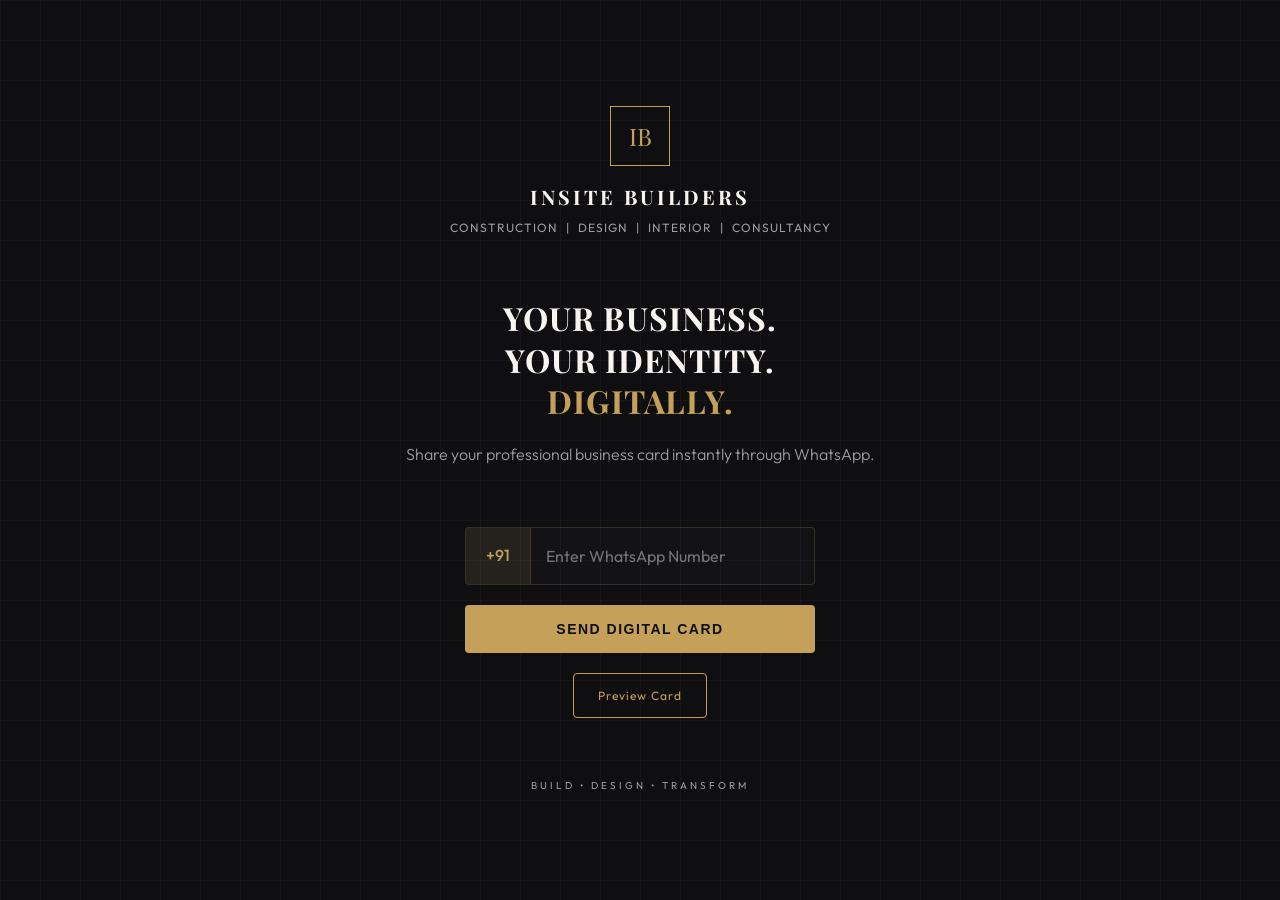
<file: index.html>
<!DOCTYPE html>
<html lang="en">
<head>
    <meta charset="UTF-8">
    <meta name="viewport" content="width=device-width, initial-scale=1.0">
    <title>Insite Builders | Share Digital Card</title>
    <meta name="description" content="Share the digital business card of Rohan Thombare, Insite Builders — Construction, Design, Interior and Consultancy.">
    <meta name="theme-color" content="#121212">
    <link rel="stylesheet" href="style.css">
    <link href="https://fonts.googleapis.com/css2?family=Outfit:wght@300;400;500;600&family=Playfair+Display:wght@500;600&display=swap" rel="stylesheet">
</head>
<body class="landing-body">
    <div class="grid-overlay"></div>
    
    <main class="landing-container fade-in">
        <header class="brand-header">
            <div class="logo-placeholder">IB</div>
            <h1 class="brand-name">INSITE BUILDERS</h1>
            <p class="brand-services">Construction &nbsp;|&nbsp; Design &nbsp;|&nbsp; Interior &nbsp;|&nbsp; Consultancy</p>
        </header>

        <section class="hero-section">
            <h2 class="hero-headline">YOUR BUSINESS.<br>YOUR IDENTITY.<br><span class="text-gold">DIGITALLY.</span></h2>
            <p class="hero-subtitle">Share your professional business card instantly through WhatsApp.</p>
        </section>

        <section class="action-section">
            <div class="input-group">
                <span class="country-code">+91</span>
                <input type="tel" id="whatsappNumber" placeholder="Enter WhatsApp Number" maxlength="15" aria-label="WhatsApp Number">
            </div>
            <button id="sendCardBtn" class="btn-primary">
                SEND DIGITAL CARD
            </button>
            
            <div class="secondary-actions">
                <a href="card.html?person=rohan" class="btn-secondary">Preview Card</a>
            </div>
        </section>
        
        <footer class="landing-footer">
            <p>BUILD • DESIGN • TRANSFORM</p>
        </footer>
    </main>

    <script src="script.js"></script>
</body>
</html>
</file>
<file: style.css>
:root {
    --bg-dark: #0f0f11;
    --bg-card: #161619;
    --gold: #C5A059;
    --gold-hover: #DFB96C;
    --text-main: #F8F5F0;
    --text-muted: #9E9E9E;
    --border-color: rgba(197, 160, 89, 0.2);
    --grid-line: rgba(255, 255, 255, 0.03);
    
    --font-sans: 'Outfit', sans-serif;
    --font-serif: 'Playfair Display', serif;
}

* {
    margin: 0;
    padding: 0;
    box-sizing: border-box;
}

body {
    font-family: var(--font-sans);
    background-color: var(--bg-dark);
    color: var(--text-main);
    line-height: 1.6;
    -webkit-font-smoothing: antialiased;
    position: relative;
    min-height: 100vh;
}

/* Architectural Grid Background */
.grid-overlay {
    position: fixed;
    top: 0; left: 0; right: 0; bottom: 0;
    background-image: 
        linear-gradient(var(--grid-line) 1px, transparent 1px),
        linear-gradient(90deg, var(--grid-line) 1px, transparent 1px);
    background-size: 40px 40px;
    z-index: -1;
    pointer-events: none;
}

/* Typography & Utilities */
.text-gold { color: var(--gold); }
.fade-in { animation: fadeIn 0.8s ease-out forwards; }
.hidden { display: none !important; }

@keyframes fadeIn {
    from { opacity: 0; transform: translateY(10px); }
    to { opacity: 1; transform: translateY(0); }
}

/* -------------------------------------
   LANDING PAGE STYLES
-------------------------------------- */
.landing-body { display: flex; align-items: center; justify-content: center; }

.landing-container {
    max-width: 600px;
    padding: 40px 20px;
    text-align: center;
    width: 100%;
}

.logo-placeholder {
    width: 60px; height: 60px;
    margin: 0 auto 15px;
    border: 1px solid var(--gold);
    display: flex; align-items: center; justify-content: center;
    font-family: var(--font-serif);
    font-size: 24px; color: var(--gold);
}
.logo-placeholder.small { width: 50px; height: 50px; font-size: 20px; }

.brand-name { font-family: var(--font-serif); font-size: 20px; letter-spacing: 3px; margin-bottom: 5px; }
.brand-services { font-size: 12px; color: var(--text-muted); letter-spacing: 1px; text-transform: uppercase; }

.hero-section { margin: 60px 0; }
.hero-headline { font-family: var(--font-serif); font-size: 32px; line-height: 1.3; margin-bottom: 20px; letter-spacing: 1px; }
.hero-subtitle { color: var(--text-muted); font-size: 16px; font-weight: 300; }

.input-group {
    display: flex;
    max-width: 350px;
    margin: 0 auto 20px;
    border: 1px solid var(--border-color);
    background: rgba(255, 255, 255, 0.02);
    border-radius: 4px;
    overflow: hidden;
}

.country-code {
    padding: 15px 20px;
    background: rgba(197, 160, 89, 0.1);
    color: var(--gold);
    font-weight: 500;
    border-right: 1px solid var(--border-color);
}

input[type="tel"] {
    flex: 1;
    background: transparent;
    border: none;
    padding: 15px;
    color: white;
    font-size: 16px;
    font-family: var(--font-sans);
}
input[type="tel"]:focus { outline: none; background: rgba(255, 255, 255, 0.05); }

.btn-primary {
    display: block; width: 100%; max-width: 350px; margin: 0 auto 20px;
    padding: 16px; background: var(--gold); color: var(--bg-dark);
    border: none; border-radius: 4px; font-size: 14px; font-weight: 600;
    letter-spacing: 1.5px; cursor: pointer; transition: all 0.3s ease;
}
.btn-primary:hover { background: var(--gold-hover); transform: translateY(-2px); box-shadow: 0 10px 20px rgba(197, 160, 89, 0.15); }

.btn-secondary {
    display: inline-block; padding: 12px 24px;
    background: transparent; color: var(--gold);
    border: 1px solid var(--gold); border-radius: 4px;
    font-size: 12px; letter-spacing: 1px; text-decoration: none;
    transition: all 0.3s; cursor: pointer;
}
.btn-secondary:hover { background: rgba(197, 160, 89, 0.1); }
.btn-secondary.small { padding: 8px 16px; margin-top: 10px; }

.landing-footer { margin-top: 60px; font-size: 10px; letter-spacing: 3px; color: var(--text-muted); }

/* -------------------------------------
   DIGITAL CARD STYLES
-------------------------------------- */
.card-body { display: flex; align-items: center; justify-content: center; padding: 20px; }

.card-container {
    width: 100%; max-width: 420px;
    background: var(--bg-card);
    border: 1px solid var(--border-color);
    box-shadow: 0 25px 50px -12px rgba(0, 0, 0, 0.5);
    position: relative;
    overflow: hidden;
}

/* Subtle architectural accent line */
.card-container::before {
    content: ''; position: absolute; top: 0; left: 0; right: 0; height: 3px; background: var(--gold);
}

.card-content { padding: 40px 30px; }

.card-header { text-align: center; margin-bottom: 30px; }
.company-title { font-family: var(--font-serif); font-size: 16px; letter-spacing: 3px; color: var(--gold); margin-bottom: 15px; }
.person-name { font-size: 26px; font-weight: 600; letter-spacing: 1px; margin-bottom: 5px; }
.person-title { font-size: 12px; color: var(--text-muted); letter-spacing: 1px; text-transform: uppercase; }

.divider { border: 0; height: 1px; background: var(--border-color); margin: 25px 0; }

.card-section { text-align: center; }
.section-title { font-size: 11px; letter-spacing: 3px; color: var(--gold); margin-bottom: 15px; }
.section-text { font-size: 14px; font-weight: 300; color: #CCC; }

.services-list { list-style: none; display: flex; flex-wrap: wrap; justify-content: center; gap: 15px; }
.services-list li { font-size: 14px; font-weight: 300; background: rgba(255,255,255,0.03); padding: 8px 15px; border-radius: 4px; border: 1px solid rgba(255,255,255,0.05); }
.services-list li span { margin-right: 5px; }

.contact-highlight .phone-number { font-size: 22px; font-weight: 500; letter-spacing: 1px; }

.action-grid { display: grid; grid-template-columns: 1fr 1fr; gap: 12px; margin-top: 30px; }
.action-btn {
    display: flex; flex-direction: column; align-items: center; justify-content: center; gap: 8px;
    padding: 15px 10px; background: rgba(197, 160, 89, 0.05); border: 1px solid var(--border-color);
    color: var(--text-main); font-family: var(--font-sans); font-size: 11px; font-weight: 500;
    letter-spacing: 1px; cursor: pointer; border-radius: 4px; text-decoration: none; transition: all 0.3s;
}
.action-btn svg { width: 20px; height: 20px; stroke: var(--gold); transition: transform 0.3s; }
.action-btn:hover { background: rgba(197, 160, 89, 0.15); transform: translateY(-2px); }
.action-btn:hover svg { transform: scale(1.1); }

.qr-section { text-align: center; margin-top: 30px; }
.qr-container { margin-top: 20px; padding: 20px; background: #fff; border-radius: 4px; display: inline-block; animation: fadeIn 0.4s ease-out; }
.qr-title { color: var(--bg-dark); font-size: 12px; font-weight: 600; letter-spacing: 2px; margin-bottom: 15px; }
#qrcode img { margin: 0 auto; }

.card-footer { text-align: center; margin-top: 40px; padding-top: 20px; border-top: 1px solid var(--border-color); }
.footer-brand { font-family: var(--font-serif); font-size: 14px; color: var(--gold); letter-spacing: 2px; }
.footer-tagline { font-size: 9px; color: var(--text-muted); letter-spacing: 3px; margin-top: 5px; }

/* Responsive adjustments */
@media (max-width: 375px) {
    .action-grid { grid-template-columns: 1fr; }
    .card-content { padding: 30px 20px; }
}
</file>
